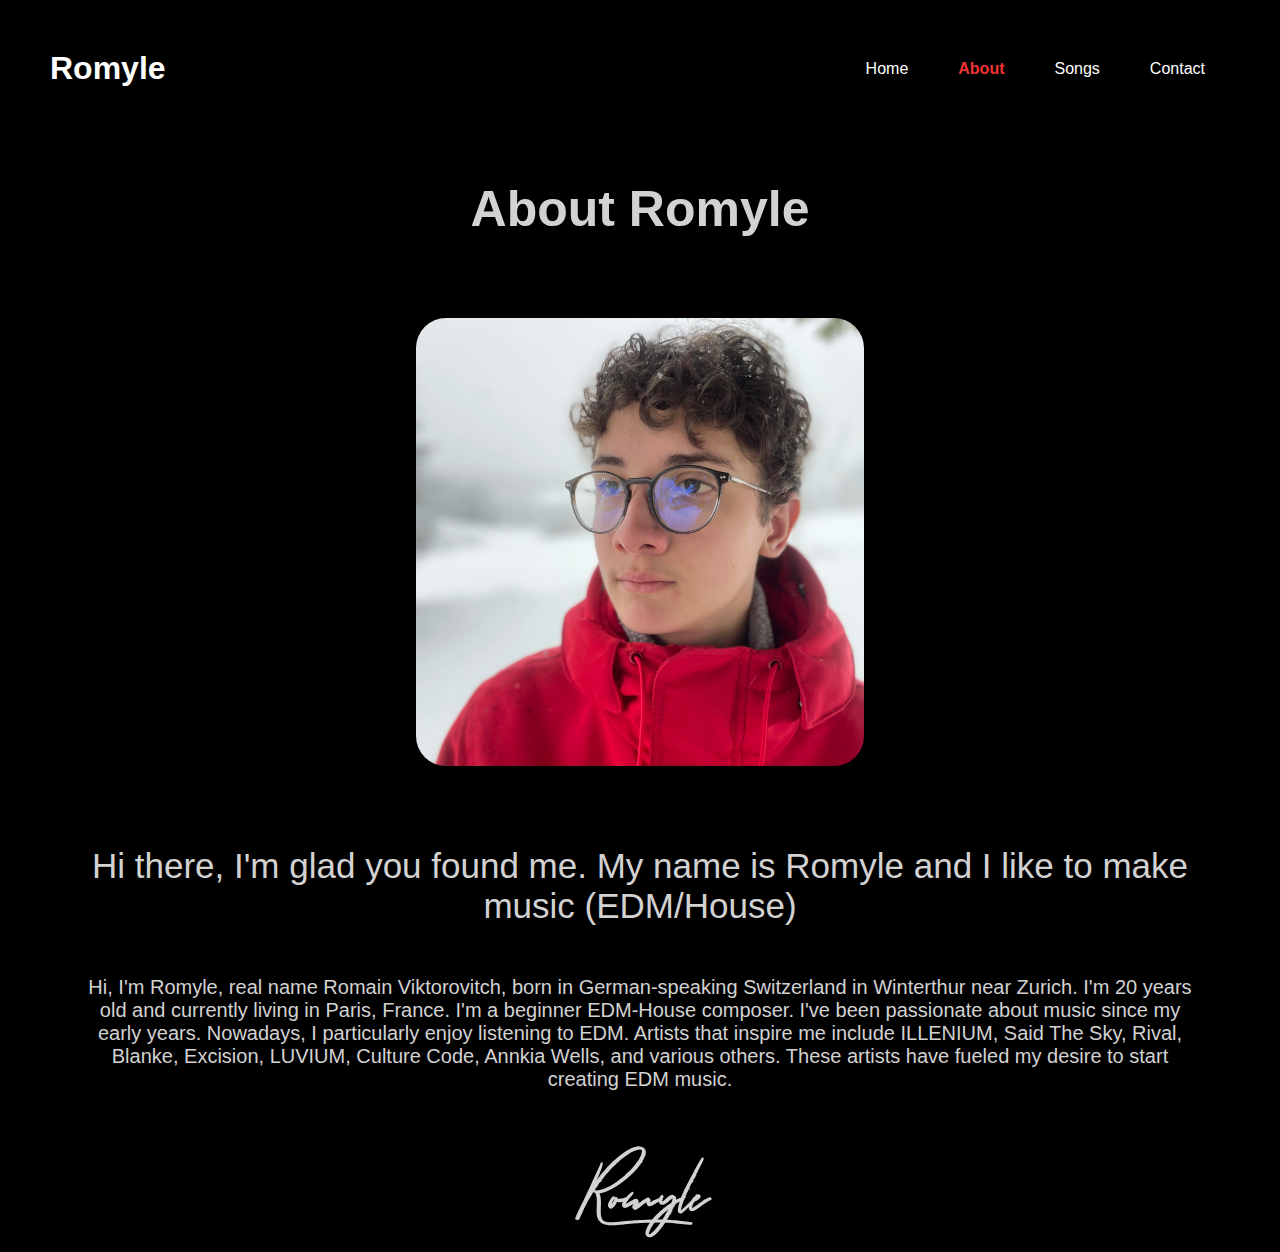
<file: about.html>
<!DOCTYPE html>
<html lang="en">
<head>
    <meta charset="UTF-8">
    <meta name="viewport" content="width=device-width, initial-scale=1.0">
    <title>About Romyle</title>
    <link rel="stylesheet" href="assets/css/style.css">
    <link rel="stylesheet" href="assets/css/otherpage.css">
    <link rel="stylesheet" href="assets/css/about.css">

</head>
<body>
    <nav class="navbar">
        <a href="#" class="logo">Romyle</a>
        <div class="nav-links">
            <ul>
                <li><a href="index.html">Home</a></li>
                <li class="active"><a href="#">About</a></li>
                <li><a href="songs.html">Songs</a></li>
                <li><a href="contact.html">Contact</a></li>
            </ul>
        </div>
        <img src="assets/imgs/menu-btn.png" alt="menu hamburger" class="menu-btn">
    </nav>
    <section class="about">
        <h1>About Romyle</h1>
        <img src="assets/imgs/1.webp" alt="Romyle">
        <h2>Hi there, I'm glad you found me. My name is Romyle and I like to make music (EDM/House)</h2>
        <p>Hi, I'm Romyle, real name Romain Viktorovitch, born in German-speaking Switzerland in Winterthur near Zurich. I'm <span id="spanAge"></span> years old and currently living in Paris, France. I'm a beginner EDM-House composer. I've been passionate about music since my early years. Nowadays, I particularly enjoy listening to EDM. Artists that inspire me include ILLENIUM, Said The Sky, Rival, Blanke, Excision, LUVIUM, Culture Code, Annkia Wells, and various others. These artists have fueled my desire to start creating EDM music.</p>
        <h3>Romyle</h3>
    </section> 
</body>
<script src="assets/js/script.js"></script>
<script src="assets/js/age.js"></script>
</html>
</file>
<file: assets/css/style.css>
*{
    margin: 0;
    padding: 0;
    text-decoration: none;
}
body{
    font-family: 'Poppins', sans-serif;
    background: #f9f9f9;
}
header{
    height: 100vh;
    width: 100vw;
    background-image: url('../imgs/stain1.jpg');
    background-size: cover;
    background-position: center;
}
.navbar{
    position: absolute;
    padding: 50px;
    display: flex;
    align-items: center;
    justify-content: space-between;
    width: 100%;
    box-sizing: border-box;
}
.navbar a{
    color: white;
}
.navbar .logo{
    font-size: 2em;
    font-weight: bold;
}
.navbar .nav-links ul{
    display: flex;
    list-style: none;
}
.navbar .nav-links ul li{
    margin: 0 25px;
}
.navbar .nav-links ul li.active a{
    color: rgb(242, 51, 51);
    font-weight: 600;
}
.nav-links{
    z-index: 2;
}
.menu-btn{
    cursor: pointer;
}
.navbar .menu-btn{
    display: none;
    width: 35px;
    position: absolute;
    top: 50px;
    right: 50px;
    width: 35px;
    z-index: 999;
}

@media screen and (max-width: 900px){
    .navbar{
        padding: 0;
    }
    .navbar .logo{
        position: absolute;
        top: 51px;
        left: 50px;
    }
    .navbar .menu-btn{
        display: block;
    }
    .nav-links{
        top: 0;
        left: 0;
        position: absolute;
        background-color: rgba(0, 0, 0, 0.253);
        backdrop-filter: blur(80px);
        -webkit-backdrop-filter: blur(80px);
        -moz-backdrop-filter: blur(80px);
        -ms-backdrop-filter: blur(80px);
        -o-backdrop-filter: blur(80px);
        width: 100%;
        height: 100vh;
        display: flex;
        justify-content: center;
        align-items: center;
        margin-left: -100%;
        transition: all 0.5s ease-in-out;
        z-index: 2;
    }
    .nav-links.mobile-menu{
        margin-left: 0;
    }
    .nav-links ul{
        display: flex;
        flex-direction: column;
        align-items: center;
    }
    .navbar .nav-links ul li{
        margin: 25px 0;
        font-size: 1.5em;
    }
}
</file>
<file: assets/css/otherpage.css>
body{
    background-color: black;
    color: rgb(210, 210, 210);
    /* overflow-x: hidden; */
}
</file>
<file: assets/css/about.css>
@font-face {
    font-family: 'tuesday_nightregular';
    src: url(../fonts/tuesdaynight-regular-webfont.woff2) format('woff2'),
         url(../fonts/tuesdaynight-regular-webfont.woff) format('woff');
}
.about {
    position: relative;
    overflow: hidden;
}

h1{
    margin: 180px 0 80px;
    font-weight: 900;
    font-size: 50px;
    text-align: center;
}
.about img{
    width: 35%;
    display: block;
    margin: 0 auto 80px;
    border-radius: 30px;
}
h2{
    font-size: 35px;
    text-align: center;
    margin: 50px 80px;
    font-weight: 300;
}
p{
    font-size: 20px;
    text-align: center;
    margin: 50px 80px;
}
h3{
    font-family: 'tuesday_nightregular';
    font-size: 50px;
    text-align: center;
}

@media screen and (max-width: 900px){
    h1{
        margin: 150px 0 50px;
        font-size: 40px;
    }
    .about img{
        width: 70%;
        margin: 0 auto 50px;
        border-radius: 20px;
    }
    h2{
        font-size: 30px;
        margin: 30px 50px;
    }
    p{
        font-size: 18px;
        margin: 30px 50px;
    }
    h3{
        font-size: 40px;
        margin: 40px 0 40px 0;
    }
    
}
</file>
